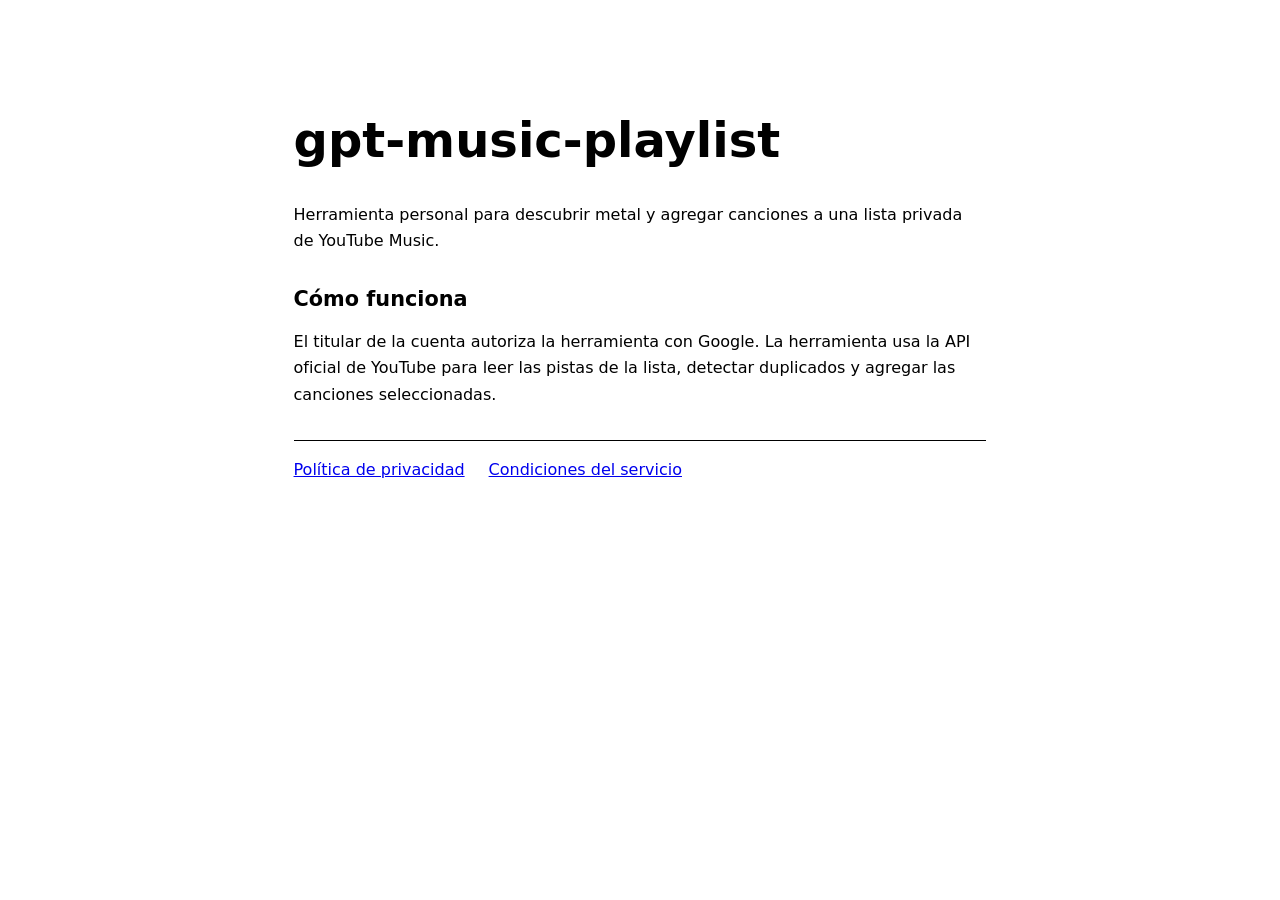
<file: index.html>
<!doctype html>
<html lang="es-CL">
<head>
  <meta charset="utf-8">
  <meta name="viewport" content="width=device-width, initial-scale=1">
  <meta name="description" content="Información de gpt-music-playlist, una herramienta personal para actualizar una lista de YouTube Music.">
  <title>gpt-music-playlist</title>
  <link rel="stylesheet" href="estilos.css">
</head>
<body>
  <main>
    <h1>gpt-music-playlist</h1>
    <p>Herramienta personal para descubrir metal y agregar canciones a una lista privada de YouTube Music.</p>
    <h2>Cómo funciona</h2>
    <p>El titular de la cuenta autoriza la herramienta con Google. La herramienta usa la API oficial de YouTube para leer las pistas de la lista, detectar duplicados y agregar las canciones seleccionadas.</p>
    <nav aria-label="Información de la aplicación">
      <a href="privacidad.html">Política de privacidad</a>
      <a href="condiciones.html">Condiciones del servicio</a>
    </nav>
  </main>
</body>
</html>
</file>
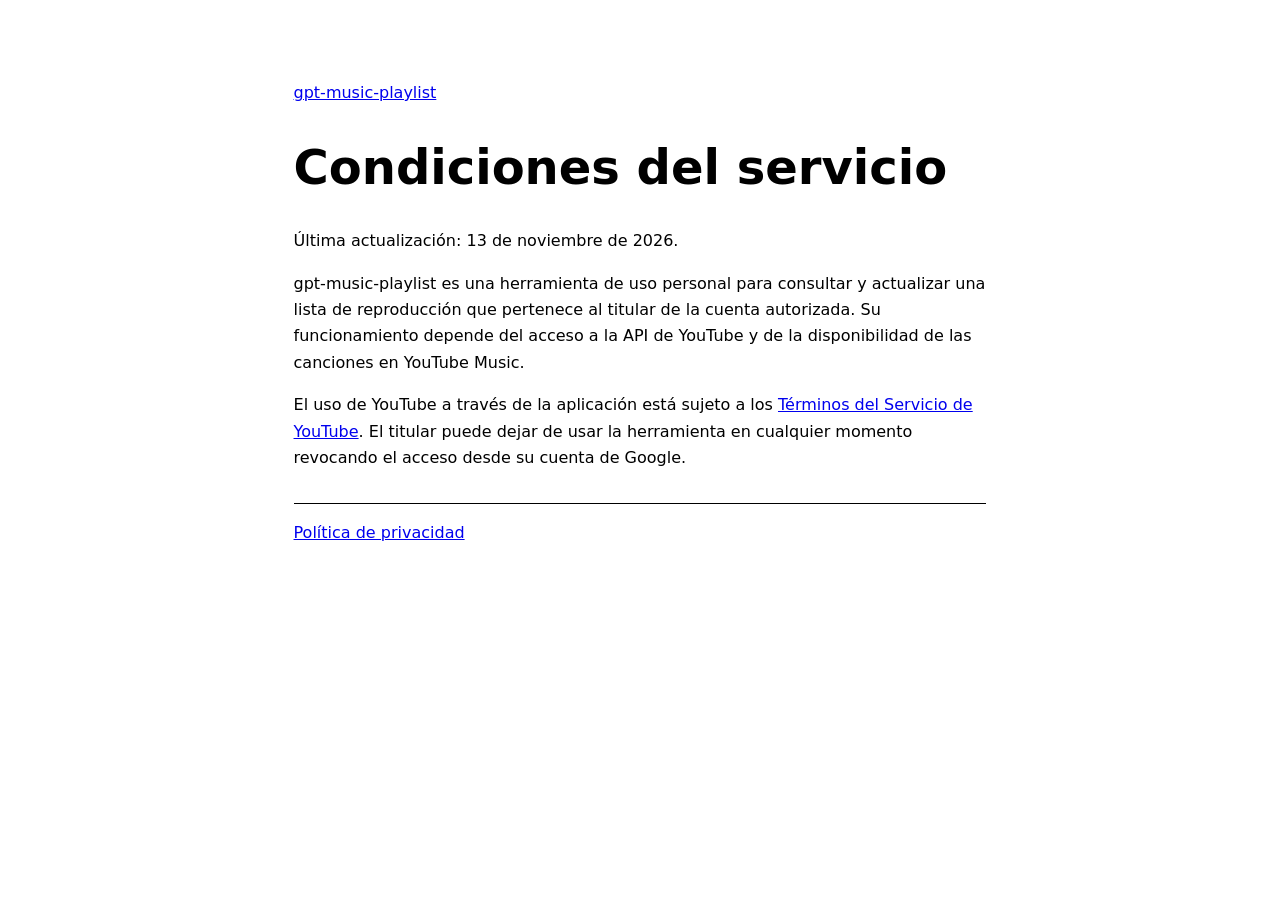
<file: condiciones.html>
<!doctype html>
<html lang="es-CL">
<head>
  <meta charset="utf-8">
  <meta name="viewport" content="width=device-width, initial-scale=1">
  <title>Condiciones del servicio | gpt-music-playlist</title>
  <link rel="stylesheet" href="estilos.css">
</head>
<body>
  <main>
    <a href="./">gpt-music-playlist</a>
    <h1>Condiciones del servicio</h1>
    <p>Última actualización: 13 de noviembre de 2026.</p>
    <p>gpt-music-playlist es una herramienta de uso personal para consultar y actualizar una lista de reproducción que pertenece al titular de la cuenta autorizada. Su funcionamiento depende del acceso a la API de YouTube y de la disponibilidad de las canciones en YouTube Music.</p>
    <p>El uso de YouTube a través de la aplicación está sujeto a los <a href="https://www.youtube.com/t/terms">Términos del Servicio de YouTube</a>. El titular puede dejar de usar la herramienta en cualquier momento revocando el acceso desde su cuenta de Google.</p>
    <nav aria-label="Información de la aplicación">
      <a href="privacidad.html">Política de privacidad</a>
    </nav>
  </main>
</body>
</html>
</file>
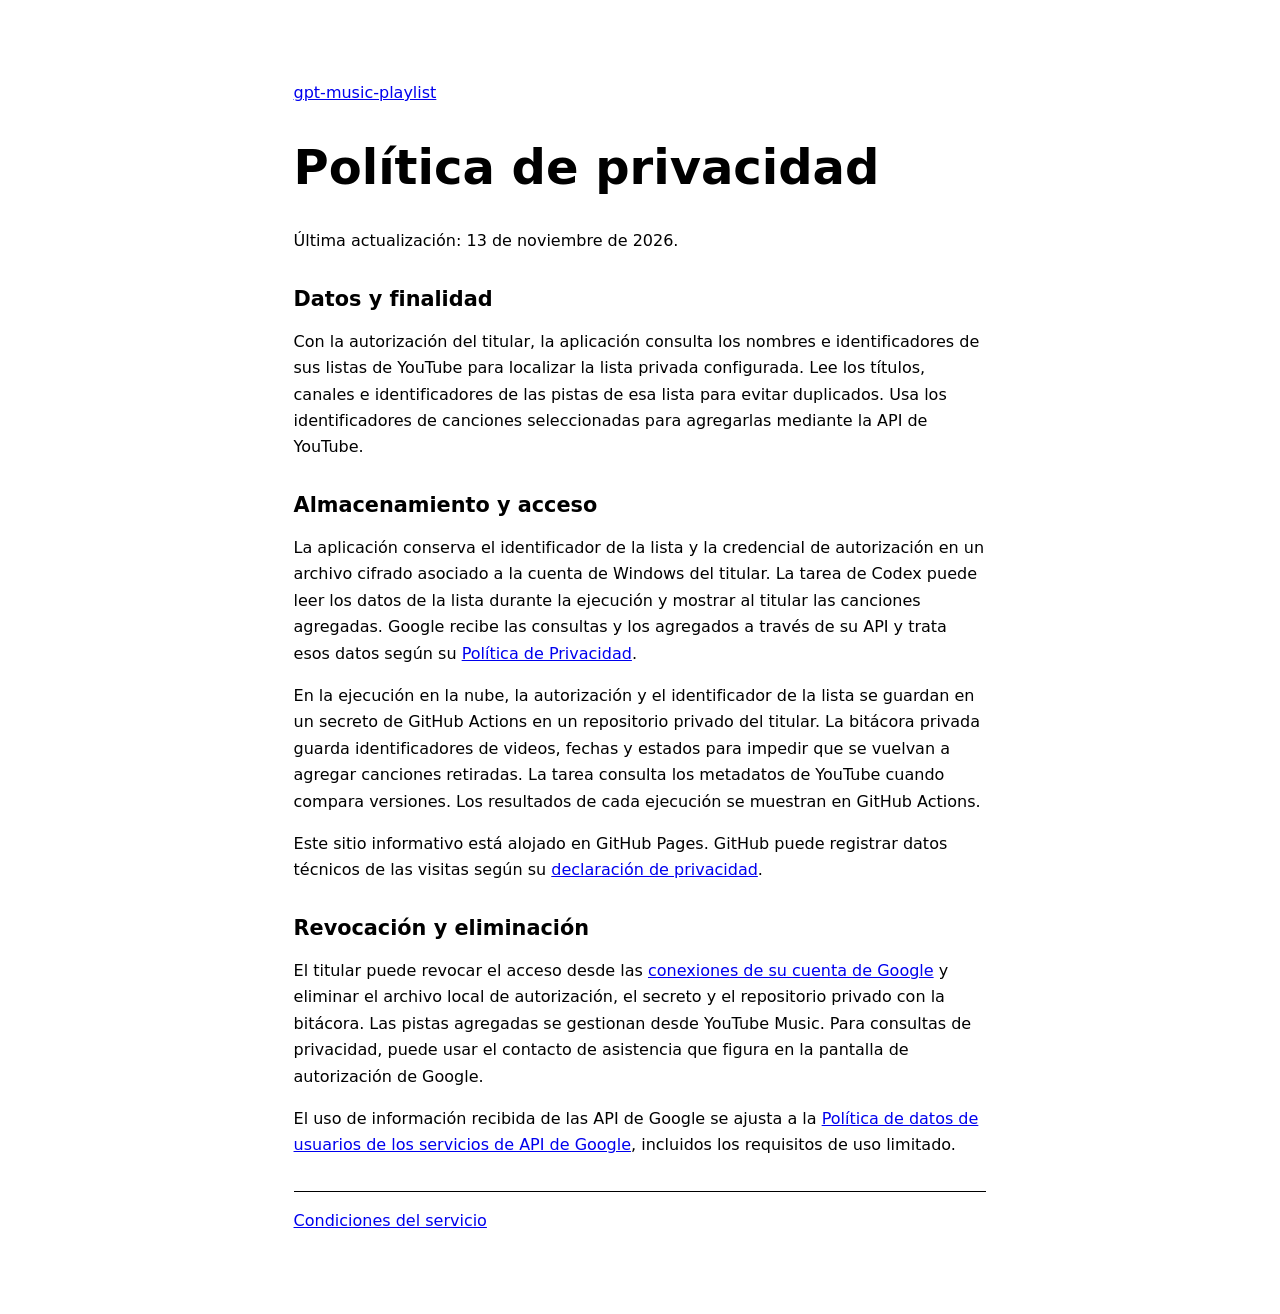
<file: privacidad.html>
<!doctype html>
<html lang="es-CL">
<head>
  <meta charset="utf-8">
  <meta name="viewport" content="width=device-width, initial-scale=1">
  <title>Política de privacidad | gpt-music-playlist</title>
  <link rel="stylesheet" href="estilos.css">
</head>
<body>
  <main>
    <a href="./">gpt-music-playlist</a>
    <h1>Política de privacidad</h1>
    <p>Última actualización: 13 de noviembre de 2026.</p>
    <h2>Datos y finalidad</h2>
    <p>Con la autorización del titular, la aplicación consulta los nombres e identificadores de sus listas de YouTube para localizar la lista privada configurada. Lee los títulos, canales e identificadores de las pistas de esa lista para evitar duplicados. Usa los identificadores de canciones seleccionadas para agregarlas mediante la API de YouTube.</p>
    <h2>Almacenamiento y acceso</h2>
    <p>La aplicación conserva el identificador de la lista y la credencial de autorización en un archivo cifrado asociado a la cuenta de Windows del titular. La tarea de Codex puede leer los datos de la lista durante la ejecución y mostrar al titular las canciones agregadas. Google recibe las consultas y los agregados a través de su API y trata esos datos según su <a href="https://policies.google.com/privacy?hl=es-419">Política de Privacidad</a>.</p>
    <p>En la ejecución en la nube, la autorización y el identificador de la lista se guardan en un secreto de GitHub Actions en un repositorio privado del titular. La bitácora privada guarda identificadores de videos, fechas y estados para impedir que se vuelvan a agregar canciones retiradas. La tarea consulta los metadatos de YouTube cuando compara versiones. Los resultados de cada ejecución se muestran en GitHub Actions.</p>
    <p>Este sitio informativo está alojado en GitHub Pages. GitHub puede registrar datos técnicos de las visitas según su <a href="https://docs.github.com/es/site-policy/privacy-policies/github-general-privacy-statement">declaración de privacidad</a>.</p>
    <h2>Revocación y eliminación</h2>
    <p>El titular puede revocar el acceso desde las <a href="https://security.google.com/settings/security/permissions">conexiones de su cuenta de Google</a> y eliminar el archivo local de autorización, el secreto y el repositorio privado con la bitácora. Las pistas agregadas se gestionan desde YouTube Music. Para consultas de privacidad, puede usar el contacto de asistencia que figura en la pantalla de autorización de Google.</p>
    <p>El uso de información recibida de las API de Google se ajusta a la <a href="https://developers.google.com/terms/api-services-user-data-policy">Política de datos de usuarios de los servicios de API de Google</a>, incluidos los requisitos de uso limitado.</p>
    <nav aria-label="Información de la aplicación">
      <a href="condiciones.html">Condiciones del servicio</a>
    </nav>
  </main>
</body>
</html>
</file>
<file: estilos.css>
:root {
  color-scheme: light dark;
  font-family: system-ui, sans-serif;
  line-height: 1.65;
}

body {
  margin: 0;
}

main {
  box-sizing: border-box;
  max-width: 72ch;
  margin: 0 auto;
  padding: clamp(2rem, 7vw, 5rem) 1.25rem;
}

h1, h2 {
  line-height: 1.2;
  overflow-wrap: anywhere;
}

h1 {
  font-size: clamp(2rem, 7vw, 3rem);
}

h2 {
  margin-top: 2rem;
  font-size: 1.3rem;
}

nav {
  display: flex;
  flex-wrap: wrap;
  gap: 0.5rem 1.5rem;
  margin-top: 2rem;
  border-top: 1px solid currentColor;
  padding-top: 1rem;
}
</file>
